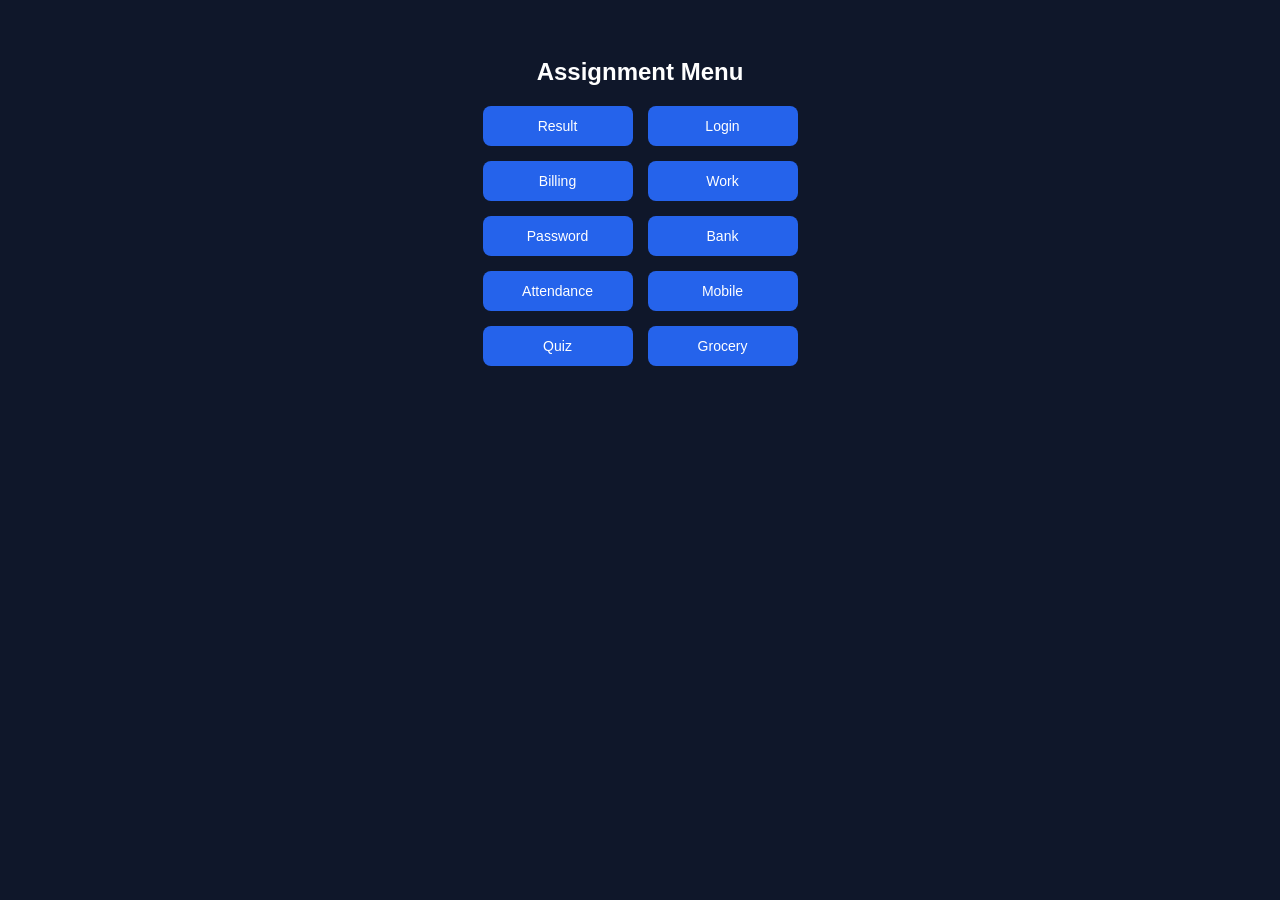
<file: index.html>
<!DOCTYPE html>
<html>
<head>
    <title>Assignment App</title>
    <link rel="stylesheet" href="style.css">
</head>

<body>

<h2>Assignment Menu</h2>

<div class="container">
    <button onclick="run(1)">Result</button>
    <button onclick="run(2)">Login</button>
    <button onclick="run(3)">Billing</button>
    <button onclick="run(4)">Work</button>
    <button onclick="run(5)">Password</button>
    <button onclick="run(6)">Bank</button>
    <button onclick="run(7)">Attendance</button>
    <button onclick="run(8)">Mobile</button>
    <button onclick="run(9)">Quiz</button>
    <button onclick="run(10)">Grocery</button>
</div>

<script src="script.js"></script>

</body>
</html>
</file>
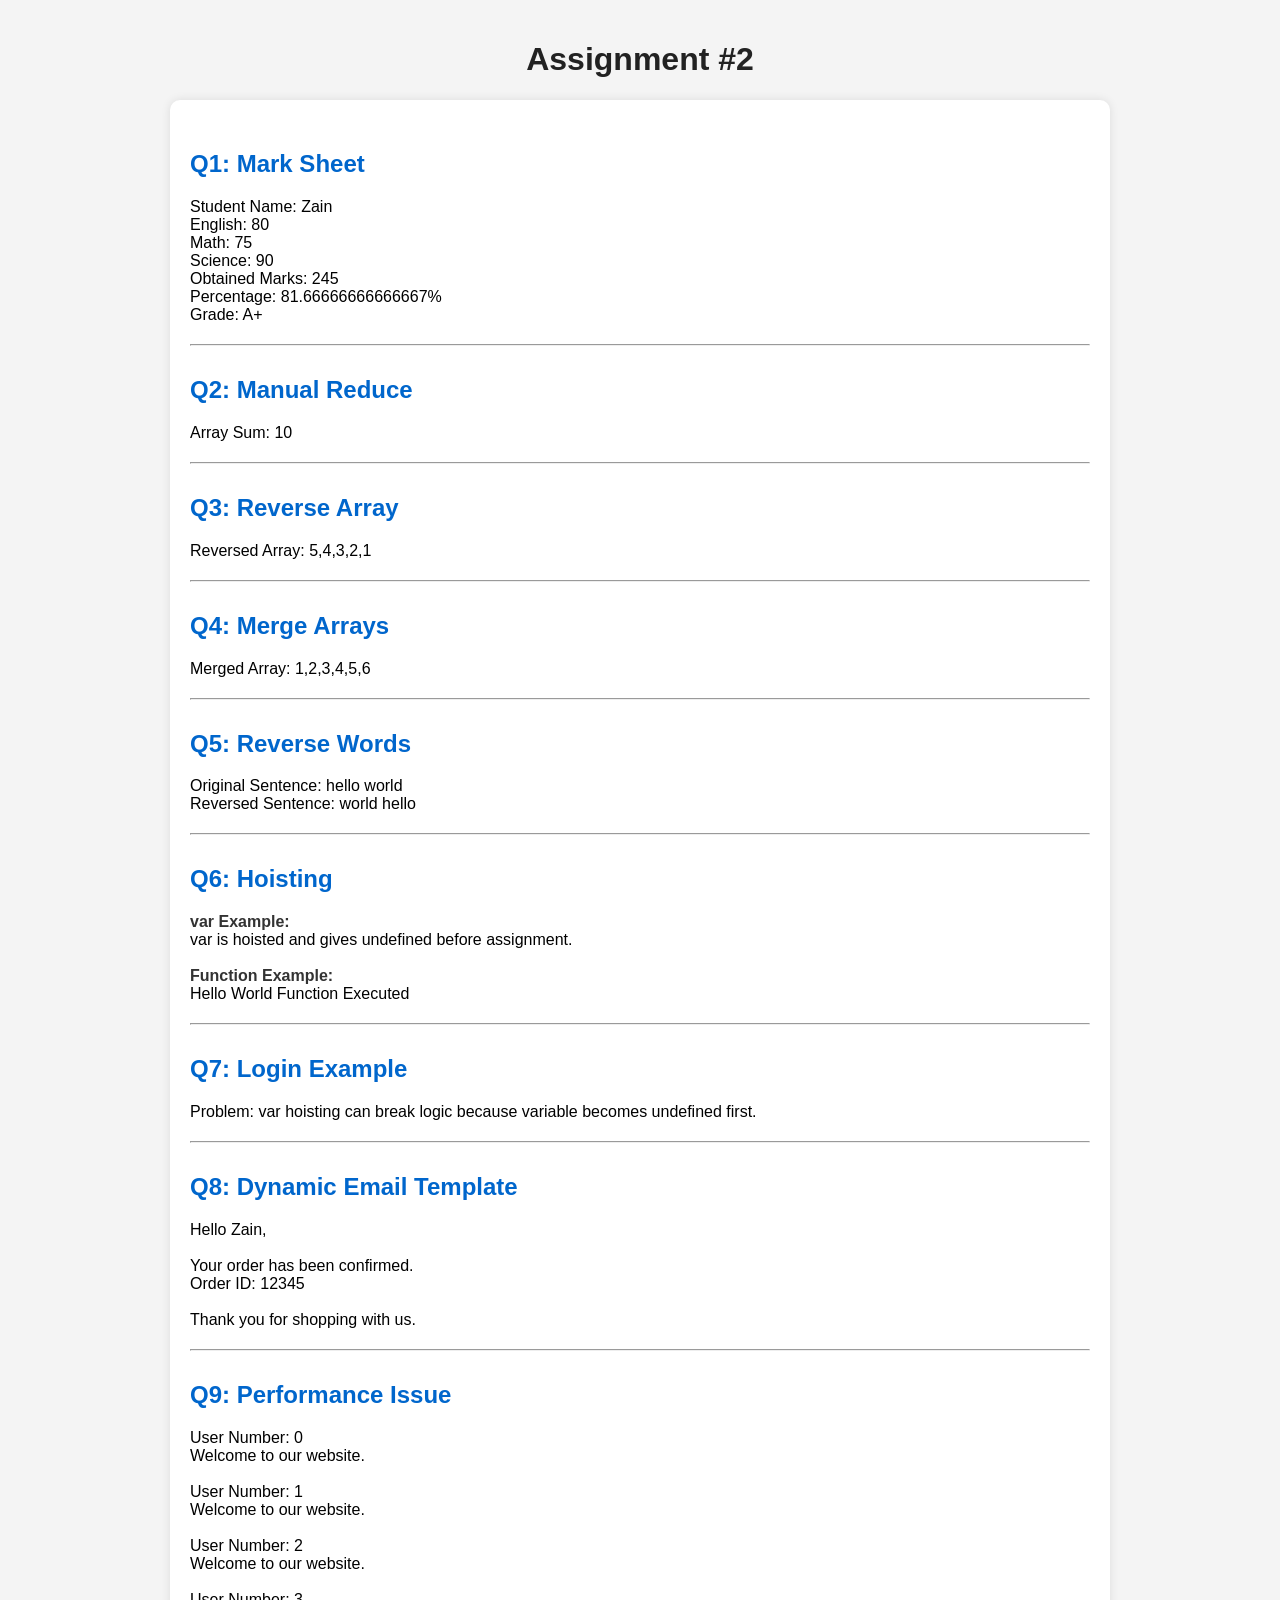
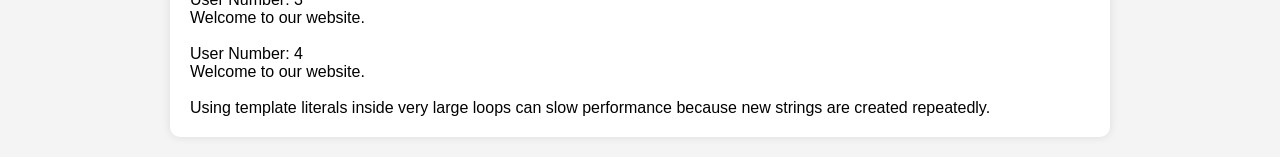
<file: Assignment 02/index.html>
<!DOCTYPE html>
<html lang="en">
<head>
  <meta charset="UTF-8">
  <meta name="viewport" content="width=device-width, initial-scale=1.0">
  <title>Assignment #2</title>
  <link rel="stylesheet" href="style.css">
</head>
<body>

  <h1>Assignment #2</h1>

  <div id="output"></div>

  <script src="app.js"></script>

</body>
</html>
</file>
<file: style.css>
body {
    font-family: Arial;
    background: #0f172a;
    color: white;
    text-align: center;
    padding: 30px;
}

h2 {
    margin-bottom: 20px;
}

.container {
    display: grid;
    grid-template-columns: repeat(2, 150px);
    gap: 15px;
    justify-content: center;
}

button {
    padding: 12px;
    border: none;
    border-radius: 8px;
    background: #2563eb;
    color: white;
    font-size: 14px;
    cursor: pointer;
    transition: 0.2s;
}

button:hover {
    background: #1e40af;
    transform: scale(1.05);
}
</file>
<file: Assignment 02/style.css>
body {
    font-family: Arial, sans-serif;
    background-color: #f4f4f4;
    margin: 0;
    padding: 20px;
}

h1 {
    text-align: center;
    color: #222;
}

h2 {
    color: #0066cc;
    margin-top: 30px;
}

#output {
    background-color: white;
    padding: 20px;
    border-radius: 10px;
    max-width: 900px;
    margin: auto;
    box-shadow: 0 0 10px rgba(0,0,0,0.1);
}

hr {
    margin-top: 20px;
    margin-bottom: 20px;
}

b {
    color: #333;
}
</file>
